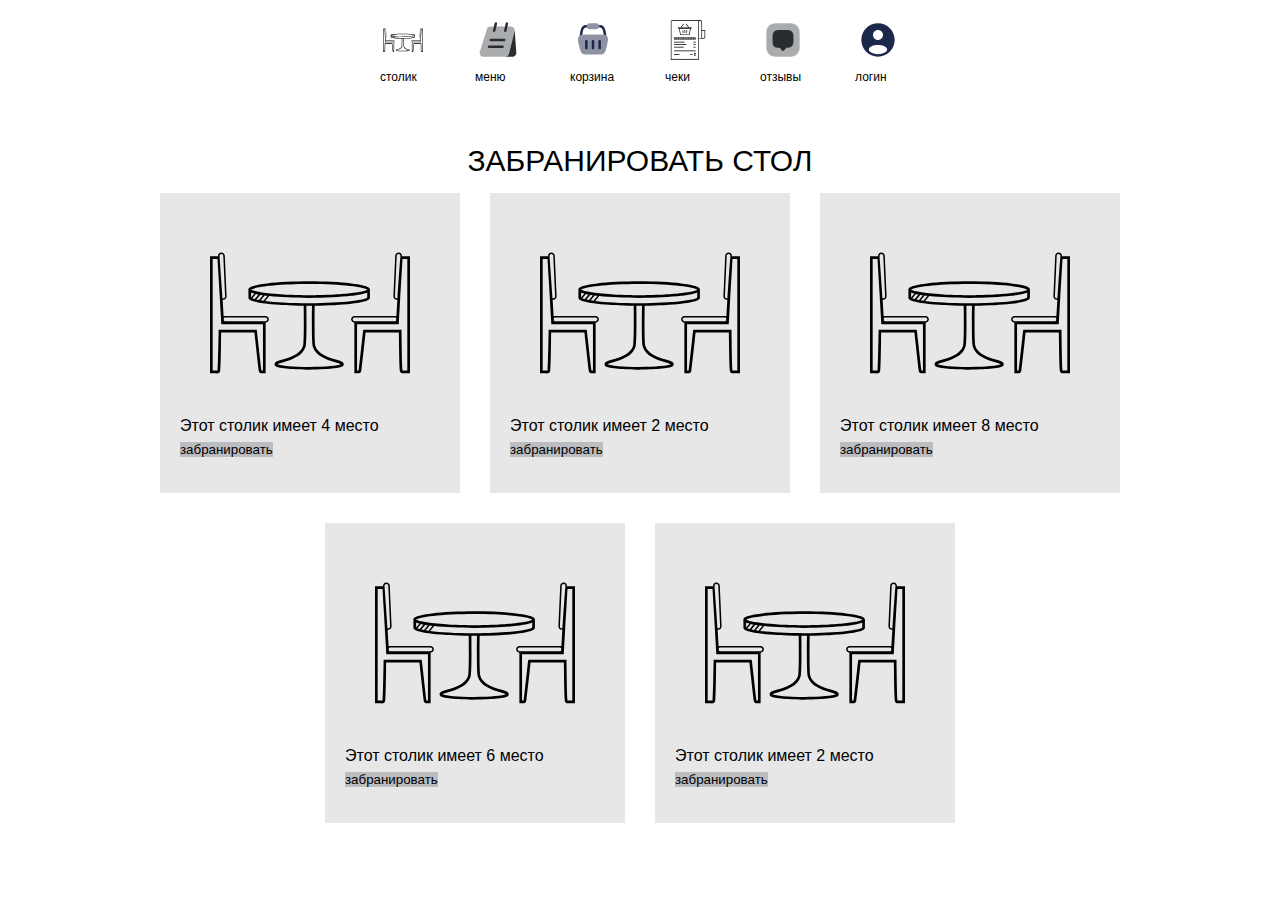
<file: index.html>
<!DOCTYPE html>
<html lang="en">
	<head>
		<meta charset="UTF-8" />
		<meta name="viewport" content="width=device-width, initial-scale=1.0" />
		<meta
			name="description"
			content="BookMyTable - Big national cafe for a lien and local"
		/>
		<link rel="stylesheet" href="main.css" />
		<title>BookMyTable</title>
	</head>
	<body>
		<header class="header">
			<nav class="header__items">
				<a href="/index.html" class="header__item">
					<img class="header__icon" src="/images/table.svg" alt="table" />
					столик
				</a>
				<a href="/pages/menu.html" class="header__item">
					<img class="header__icon" src="/images/menu.svg" alt="menu" />
					меню
				</a>
				<a href="/pages/orders.html" class="header__item">
					<img class="header__icon" src="/images/orders.svg" alt="orders" />
					корзина
				</a>
				<a href="/pages/bill.html" class="header__item">
					<img class="header__icon" src="/images/check.svg" alt="check" />
					чеки
				</a>
				<a href="/pages/reviews.html" class="header__item">
					<img class="header__icon" src="/images/message.svg" alt="message" />
					отзывы
				</a>
				<a href="/pages/login.html" class="header__item">
					<img class="header__icon" src="/images/user.svg" alt="user" />
					логин
				</a>
			</nav>
		</header>
		<main>
			<section class="intro">
				<div class="container">
					<h1 class="intro__title">забранировать стол</h1>
					<div class="intro__tables"></div>
				</div>
			</section>
		</main>

		<!-- <script src="/main.js"></script> -->
		<script type="module" src="/main.js"></script>
	</body>
</html>
</file>
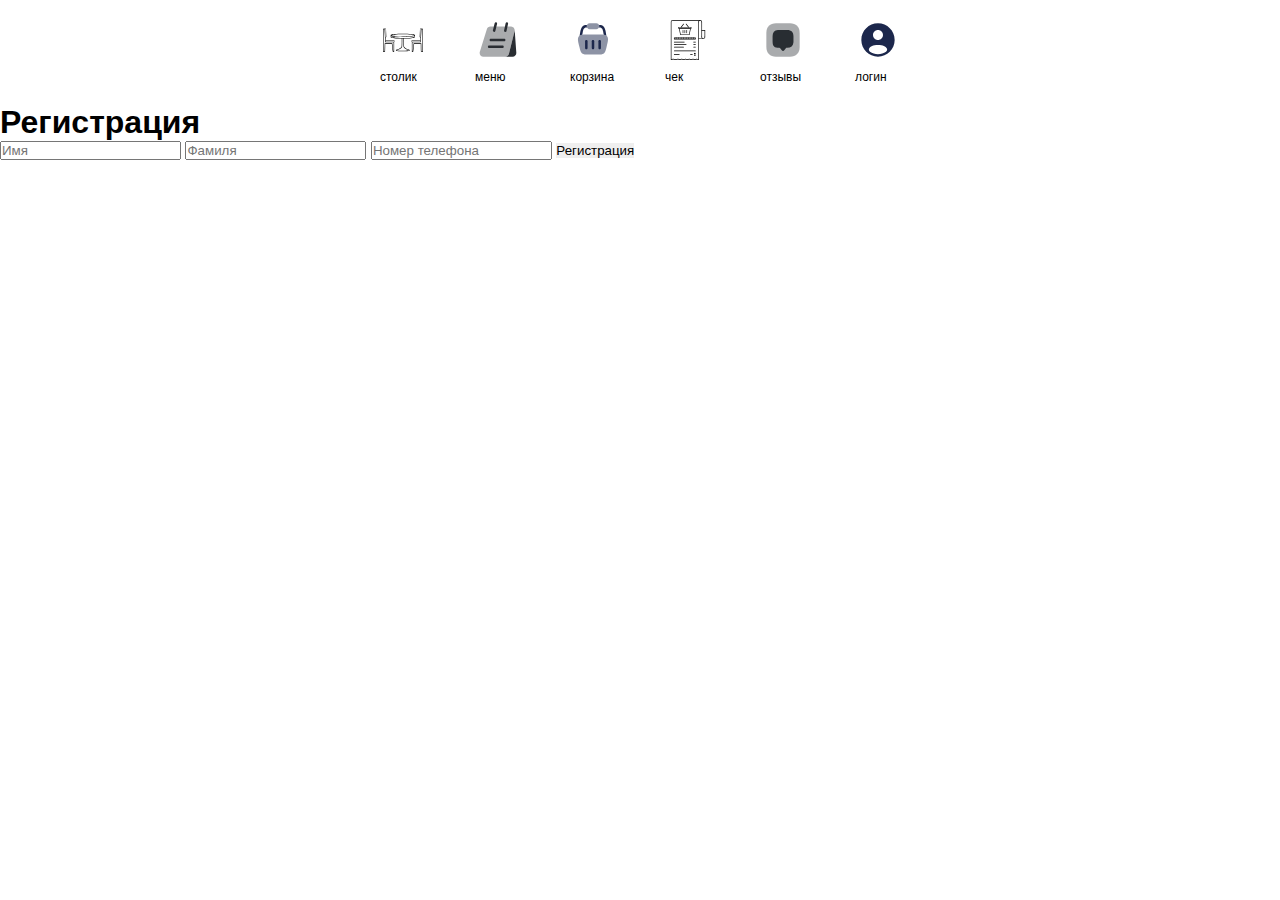
<file: pages/bill.html>
<!DOCTYPE html>
<html lang="en">
	<head>
		<meta charset="UTF-8" />
		<meta name="viewport" content="width=device-width, initial-scale=1.0" />
		<link rel="stylesheet" href="../main.css" />
		<title>История ваших заказов</title>
	</head>
	<body>
		<header class="header">
			<nav class="header__items">
				<a href="/index.html" class="header__item">
					<img class="header__icon" src="/images/table.svg" alt="table" />
					столик
				</a>
				<a href="/pages/menu.html" class="header__item">
					<img class="header__icon" src="/images/menu.svg" alt="menu" />
					меню
				</a>
				<a href="/pages/orders.html" class="header__item">
					<img class="header__icon" src="/images/orders.svg" alt="orders" />
					корзина
				</a>
				<a href="/pages/bill.html" class="header__item">
					<img class="header__icon" src="/images/check.svg" alt="check" />
					чек
				</a>
				<a href="/pages/reviews.html" class="header__item">
					<img class="header__icon" src="/images/message.svg" alt="message" />
					отзывы
				</a>
				<a href="/pages/login.html" class="header__item">
					<img class="header__icon" src="/images/user.svg" alt="user" />
					логин
				</a>
			</nav>
		</header>
		<h1>История ваших заказов</h1>
		<div class="check">
			<img src="/images/orders.svg" alt="menu" />
			<div class="check__info"></div>
		</div>

		<script src="/js/bill.js"></script>
	</body>
</html>
</file>
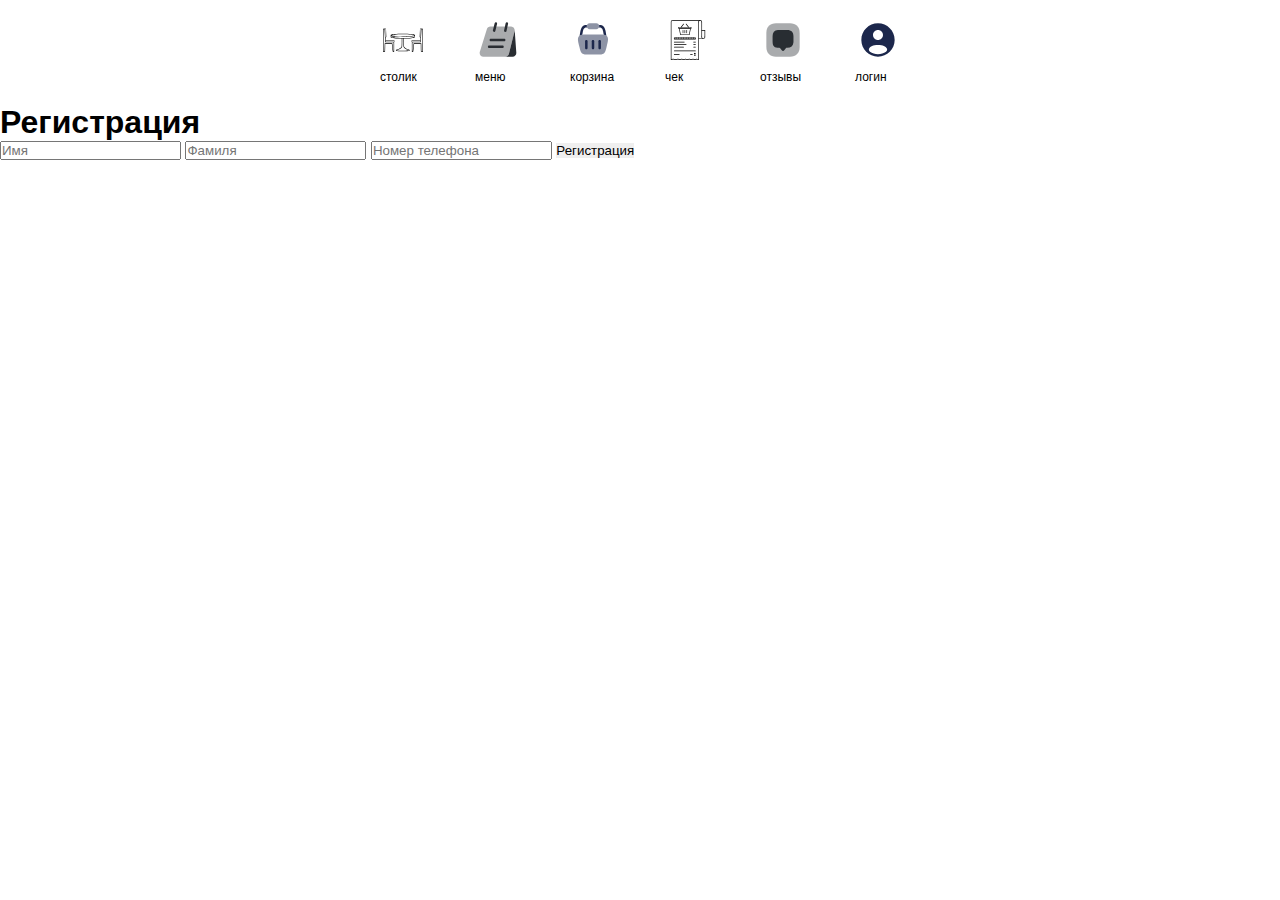
<file: pages/login.html>
<!DOCTYPE html>
<html lang="en">
	<head>
		<meta charset="UTF-8" />
		<meta name="viewport" content="width=device-width, initial-scale=1.0" />
		<link rel="stylesheet" href="../main.css" />
		<title>Регистрация</title>
	</head>
	<body>
		<header class="header">
			<nav class="header__items">
				<a href="/index.html" class="header__item">
					<img class="header__icon" src="/images/table.svg" alt="table" />
					столик
				</a>
				<a href="/pages/menu.html" class="header__item">
					<img class="header__icon" src="/images/menu.svg" alt="menu" />
					меню
				</a>
				<a href="/pages/orders.html" class="header__item">
					<img class="header__icon" src="/images/orders.svg" alt="orders" />
					корзина
				</a>
				<a href="/pages/bill.html" class="header__item">
					<img class="header__icon" src="/images/check.svg" alt="check" />
					чек
				</a>
				<a href="/pages/reviews.html" class="header__item">
					<img class="header__icon" src="/images/message.svg" alt="message" />
					отзывы
				</a>
				<a href="/pages/login.html" class="header__item">
					<img class="header__icon" src="/images/user.svg" alt="user" />
					логин
				</a>
			</nav>
		</header>
		<h1>Регистрация</h1>
		<form class="login__form">
			<input required class="first_name" type="text" placeholder="Имя" />
			<input required class="last_name" type="text" placeholder="Фамиля" />
			<input
				required
				class="phone_number"
				type="number"
				placeholder="Номер телефона"
			/>
			<button class="login__btn">Регистрация</button>
		</form>

		<script src="/js/login.js"></script>
	</body>
</html>
</file>
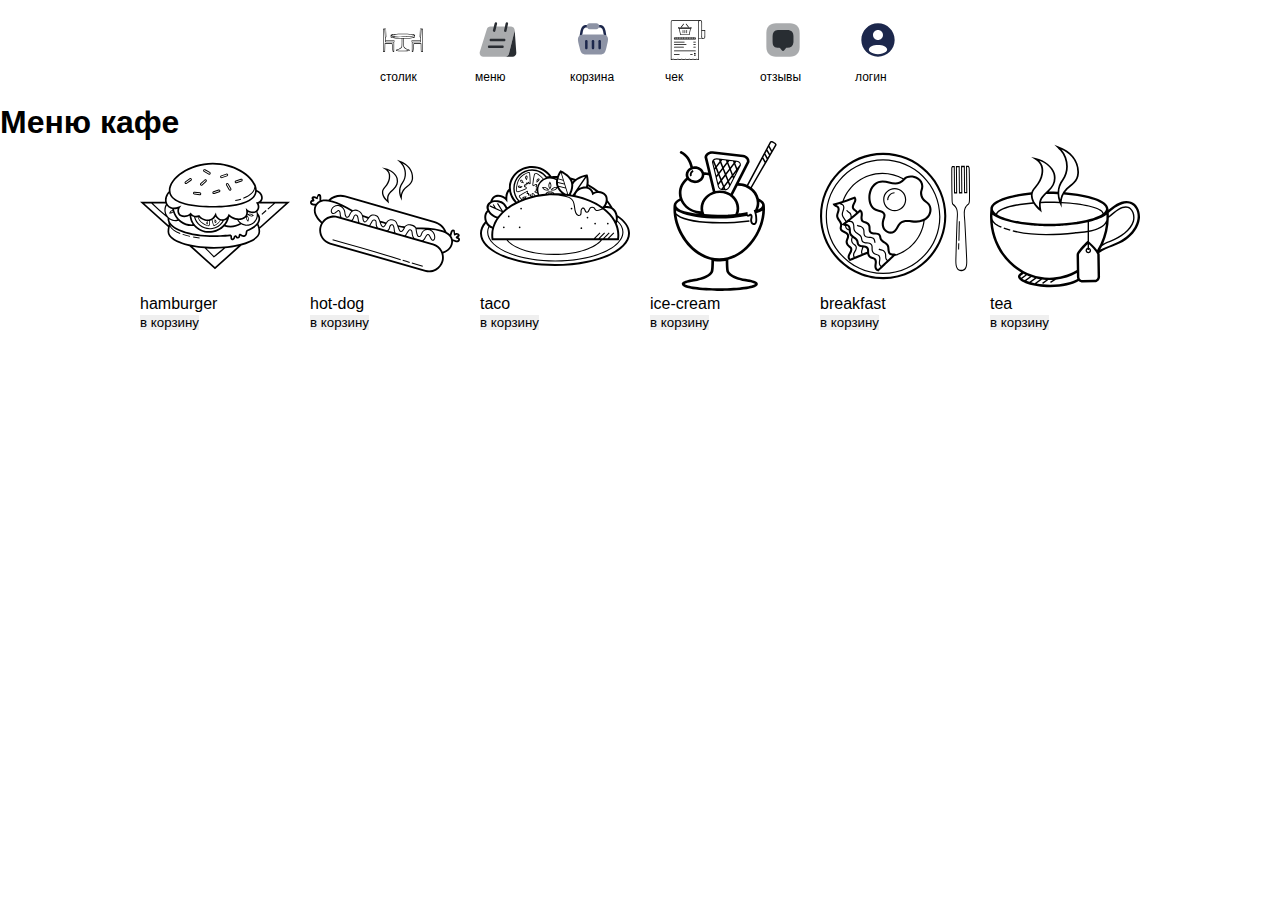
<file: pages/menu.html>
<!DOCTYPE html>
<html lang="en">
	<head>
		<meta charset="UTF-8" />
		<meta name="viewport" content="width=device-width, initial-scale=1.0" />
		<link rel="stylesheet" href="../main.css" />
		<title>Меню кафе</title>
	</head>
	<body>
		<header class="header">
			<nav class="header__items">
				<a href="/index.html" class="header__item">
					<img class="header__icon" src="/images/table.svg" alt="table" />
					столик
				</a>
				<a href="/pages/menu.html" class="header__item">
					<img class="header__icon" src="/images/menu.svg" alt="menu" />
					меню
				</a>
				<a href="/pages/orders.html" class="header__item">
					<img class="header__icon" src="/images/orders.svg" alt="orders" />
					корзина
				</a>
				<a href="/pages/bill.html" class="header__item">
					<img class="header__icon" src="/images/check.svg" alt="check" />
					чек
				</a>
				<a href="/pages/reviews.html" class="header__item">
					<img class="header__icon" src="/images/message.svg" alt="message" />
					отзывы
				</a>
				<a href="/pages/login.html" class="header__item">
					<img class="header__icon" src="/images/user.svg" alt="user" />
					логин
				</a>
			</nav>
		</header>
		<main>
			<section>
				<h1>Меню кафе</h1>
				<div class="menu"></div>
			</section>
		</main>

		<!-- <script src="/js/menu.js"></script> -->
		<script type="module" src="/js/menu.js"></script>
	</body>
</html>
</file>
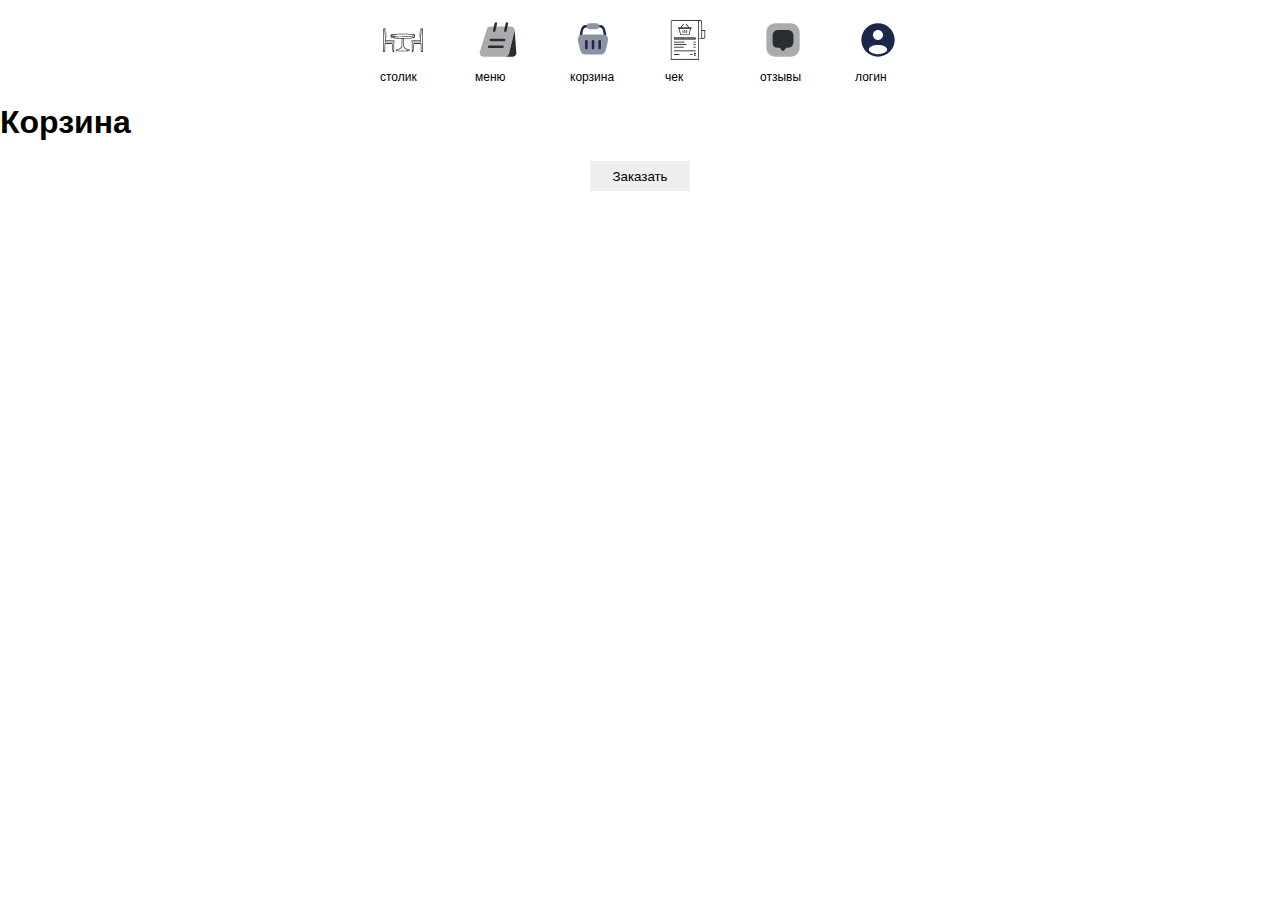
<file: pages/orders.html>
<!DOCTYPE html>
<html lang="en">
	<head>
		<meta charset="UTF-8" />
		<meta name="viewport" content="width=device-width, initial-scale=1.0" />
		<link rel="stylesheet" href="../main.css" />
		<title>Ваш - Корзина</title>
	</head>
	<body>
		<header class="header">
			<nav class="header__items">
				<a href="/index.html" class="header__item">
					<img class="header__icon" src="/images/table.svg" alt="table" />
					столик
				</a>
				<a href="/pages/menu.html" class="header__item">
					<img class="header__icon" src="/images/menu.svg" alt="menu" />
					меню
				</a>
				<a href="/pages/orders.html" class="header__item">
					<img class="header__icon" src="/images/orders.svg" alt="orders" />
					корзина
				</a>
				<a href="/pages/bill.html" class="header__item">
					<img class="header__icon" src="/images/check.svg" alt="check" />
					чек
				</a>
				<a href="/pages/reviews.html" class="header__item">
					<img class="header__icon" src="/images/message.svg" alt="message" />
					отзывы
				</a>
				<a href="/pages/login.html" class="header__item">
					<img class="header__icon" src="/images/user.svg" alt="user" />
					логин
				</a>
			</nav>
		</header>
		<main>
			<section>
				<h1>Корзина</h1>
				<div class="cards"></div>
				<button class="order-btn">Заказать</button>
			</section>
		</main>

		<script src="/js/cards.js"></script>
	</body>
</html>
</file>
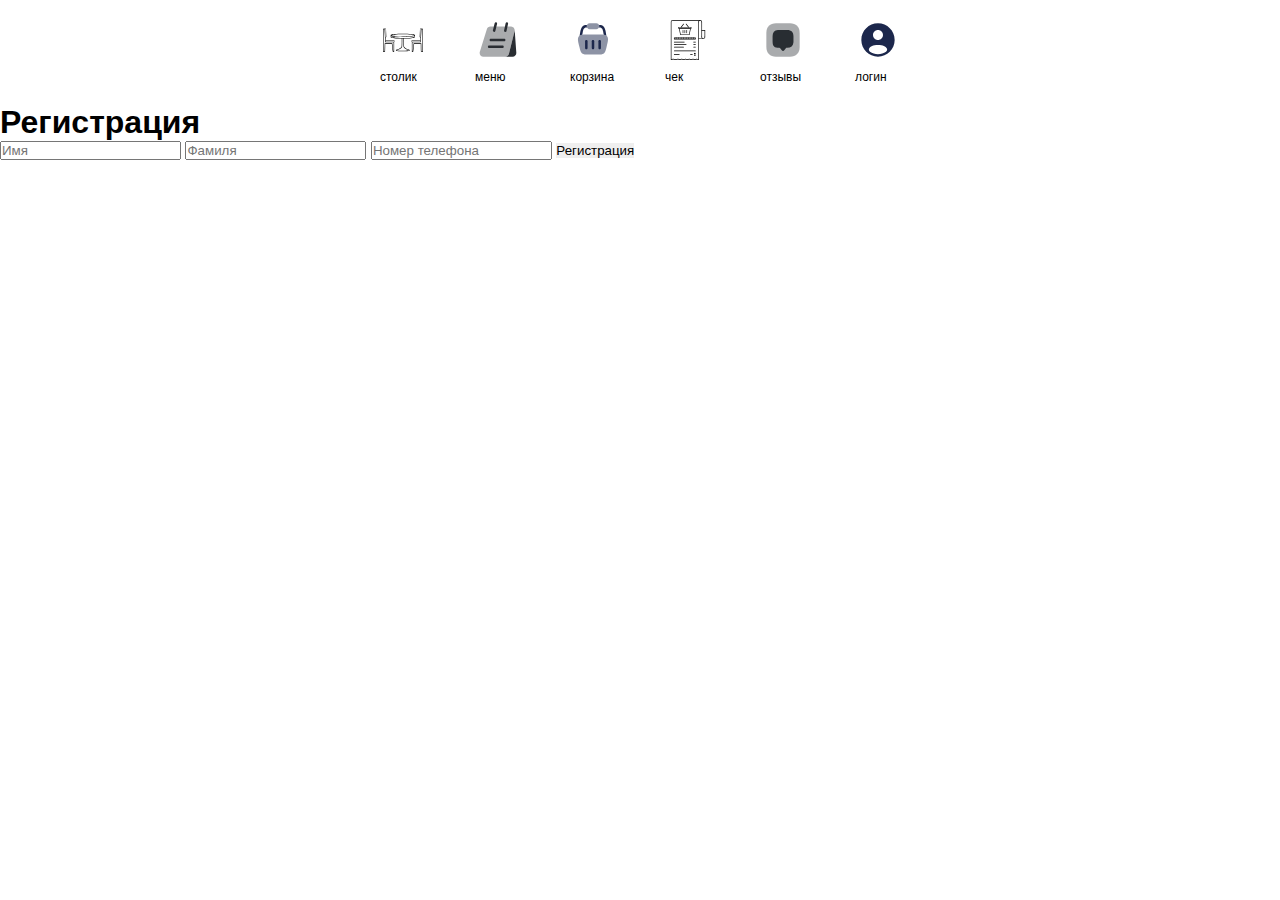
<file: pages/profile.html>
<!DOCTYPE html>
<html lang="en">
	<head>
		<meta charset="UTF-8" />
		<meta name="viewport" content="width=device-width, initial-scale=1.0" />
		<link rel="stylesheet" href="../main.css" />
		<title>Ваш - профил</title>
	</head>
	<body>
		<a style="text-decoration: underline" href="/index.html">< Назад</a>
		<h1>Ваш профил:</h1>
		<div class="info"></div>
		<button class="exit">выйти</button>

		<script>
			const login = JSON.parse(localStorage.getItem('user')) || ''
			if (!login) {
				window.location = '/pages/login.html'
			}
			const user = JSON.parse(localStorage.getItem('user'))
			const wrapper = document.querySelector('.info')

			wrapper.innerHTML = `
			<h1>Имя: ${user?.firstname}</h1>
			<h1>Фамиля: ${user?.lastname}</h1>
			<h1>Номер телефона: ${user?.phone_number}</h1>
			`
			const exit = document.querySelector('.exit')
			exit.addEventListener('click', e => {
				localStorage.clear()
				window.location = '/pages/login.html'
			})
		</script>
	</body>
</html>
</file>
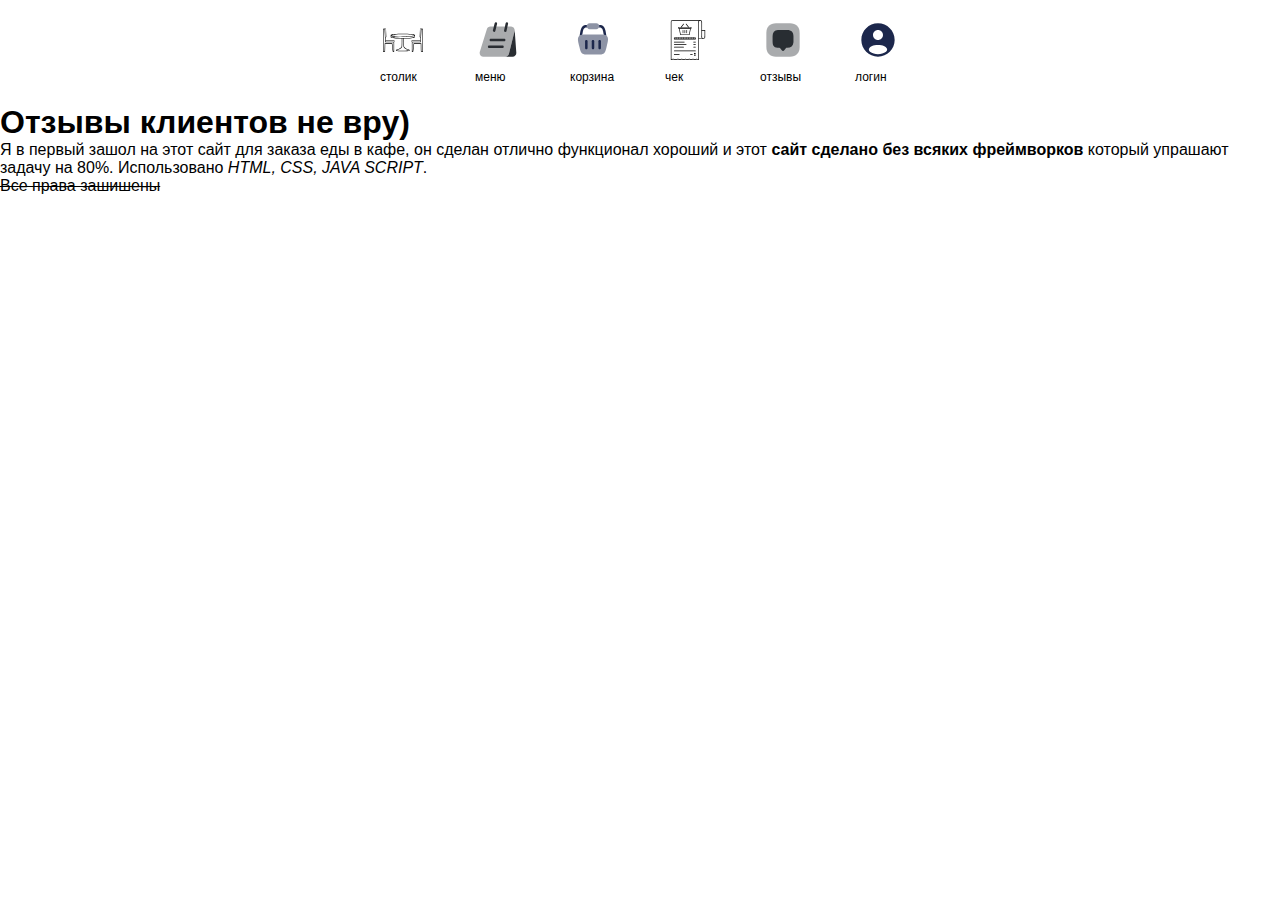
<file: pages/reviews.html>
<!DOCTYPE html>
<html lang="en">
	<head>
		<meta charset="UTF-8" />
		<meta name="viewport" content="width=device-width, initial-scale=1.0" />
		<link rel="stylesheet" href="../main.css" />
		<title>Отзывы клиентов</title>
	</head>
	<body>
		<header class="header">
			<nav class="header__items">
				<a href="/index.html" class="header__item">
					<img class="header__icon" src="/images/table.svg" alt="table" />
					столик
				</a>
				<a href="/pages/menu.html" class="header__item">
					<img class="header__icon" src="/images/menu.svg" alt="menu" />
					меню
				</a>
				<a href="/pages/orders.html" class="header__item">
					<img class="header__icon" src="/images/orders.svg" alt="orders" />
					корзина
				</a>
				<a href="/pages/bill.html" class="header__item">
					<img class="header__icon" src="/images/check.svg" alt="check" />
					чек
				</a>
				<a href="/pages/reviews.html" class="header__item">
					<img class="header__icon" src="/images/message.svg" alt="message" />
					отзывы
				</a>
				<a href="/pages/login.html" class="header__item">
					<img class="header__icon" src="/images/user.svg" alt="user" />
					логин
				</a>
			</nav>
		</header>
		<h1>Отзывы клиентов не вру)</h1>
		<p>
			Я в первый зашол на этот сайт для заказа еды в кафе, он сделан отлично
			функционал хороший и этот
			<b>сайт сделано без всяких фреймворков</b> который упрашают задачу на 80%.
			Использовано <i>HTML, CSS, JAVA SCRIPT</i>.
		</p>
		<s>Все права зашишены</s>
	</body>
</html>
</file>
<file: main.css>
* {
	box-sizing: border-box;
	font-family: 'Roboto', sans-serif;
	margin: 0;
	padding: 0;
}
body {
	margin-bottom: 50px;
}

a {
	text-decoration: none;
	color: inherit;
}

button {
	border: none;
}

ul {
	list-style: circle;
}

.header {
	padding: 20px 15px;
}

.header__items {
	display: flex;
	align-items: center;
	justify-content: center;
	gap: 50px;
}

@media (max-width: 600px) {
	.header__items {
		gap: 20px;
	}
}

.header__item {
	display: flex;
	flex-direction: column;
	cursor: pointer;
	gap: 10px;
	font-size: 12px;
	width: 45px;
}

.header__item img {
	width: 40px;
	display: flex;
	align-items: center;
	justify-content: center;
	margin: 0 auto;
}

.header__item:hover {
	transform: scale(1.1);
	transition: 0.3s all;
}

.intro {
	margin: 40px 0;
}

.container {
	max-width: 1240px;
	margin: 0 auto;
	padding: 0 20px;
}

.intro__title {
	font-size: 30px;
	font-weight: 400;
	text-align: center;
	text-transform: uppercase;
	margin-bottom: 15px;
}

.intro__tables {
	display: flex;
	align-items: center;
	justify-content: center;
	flex-wrap: wrap;
	gap: 30px;
}

.intro__table {
	width: 100%;
	max-width: 300px;
	height: 300px;
	padding: 20px;
	background: #b1b2b54e;
}

.intro__table-part img {
	width: 100%;
	height: 200px;
}

.intro__table p {
	font-size: 16px;
	margin-bottom: 5px;
}

.intro__table button {
	cursor: pointer;
	background: #b1b2b5cd;
}

.intro__table button:hover {
	background: #b1b2b54e;
	transition: 0.2 all;
}

.hidden {
	visibility: initial !important;
}

.menu {
	display: flex;
	align-items: center;
	justify-content: center;
	flex-wrap: wrap;
	gap: 20px;
}
.food {
	width: 150px;
}

.food img {
	width: 100%;
}

.info {
	margin: 10px;
	display: flex;
	flex-direction: column;
	gap: 10px;
}

.cards {
	display: flex;
	align-items: center;
	justify-content: center;
	flex-wrap: wrap;
	gap: 20px;
}

.card {
	width: 150px;
}

.card img {
	width: 100%;
}

.card button {
	width: 50px;
	height: 20px;
}

.order-btn {
	width: 100px;
	height: 30px;
	margin: 20px auto;
	display: flex;
	align-items: center;
	justify-content: center;
}

.check {
	width: 400px;
	display: flex;
	flex-direction: column;
	margin: 0 auto;
	gap: 10px;
	border: 1px solid #b1b2b59d;
	padding: 25px;
}

.check img {
	width: 100%;
	height: 300px;
}

.check__info div {
	margin-top: 10px;
}

.check__info div p {
	display: flex;
	align-items: center;
	justify-content: space-between;
}
</file>
